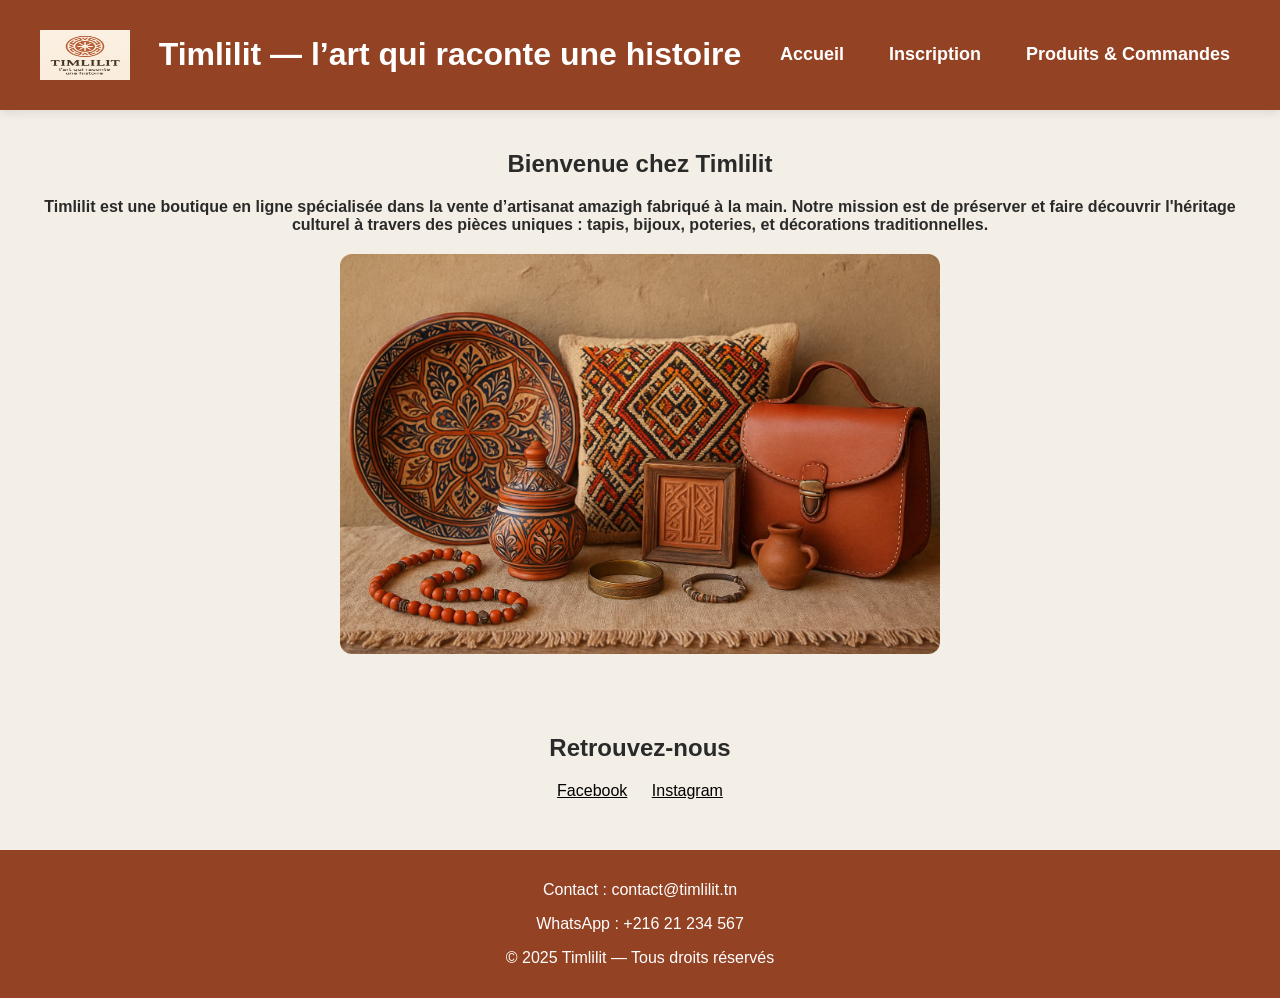
<file: index.html>
<!DOCTYPE html>
<html lang="ang">
<head>
    <meta charset="UTF-8">
    <meta name="viewport" content="width=device-width, initial-scale=1.0">
    <title>Timlilit – Accueil</title>
    <link rel="stylesheet" href="app.css">
</head>

<body>

<header>
    <img src="logo.jpg" alt="Logo Timlilit" class="logo">
    <h1 class="slogan">Timlilit — l’art qui raconte une histoire</h1>

    <nav>
        <ul>
            <li><a href="index.html">Accueil</a></li>
            <li><a href="register.html">Inscription</a></li>
            <li><a href="products.html">Produits & Commandes</a></li>
        </ul>
    </nav>
</header>

<section class="presentation">
    <h2>Bienvenue chez Timlilit</h2>
    <p><strong>Timlilit est une boutique en ligne spécialisée dans la vente d’artisanat amazigh fabriqué à la main.
        Notre mission est de préserver et faire découvrir l'héritage culturel à travers des pièces uniques :
        tapis, bijoux, poteries, et décorations traditionnelles.</strong>
    </p>

    
    <img src="photo.jpg"" alt="Artisanat Amazigh" class="artisanat-img">
</section>

<section class="social">
    <h2>Retrouvez-nous</h2>
    <a href="https://Facebook.com" class="social-link" style="color: black; margin: 0 10px;">Facebook</a>
    <a href="https://Instagram.com" class="social-link" style="color: black; margin: 0 10px;">Instagram</a>
</section>

<footer>
    <p>Contact : contact@timlilit.tn</p>
    <p>WhatsApp : +216 21 234 567</p>
    <p>© 2025 Timlilit — Tous droits réservés</p>
</footer>

</body>
</html>
</file>
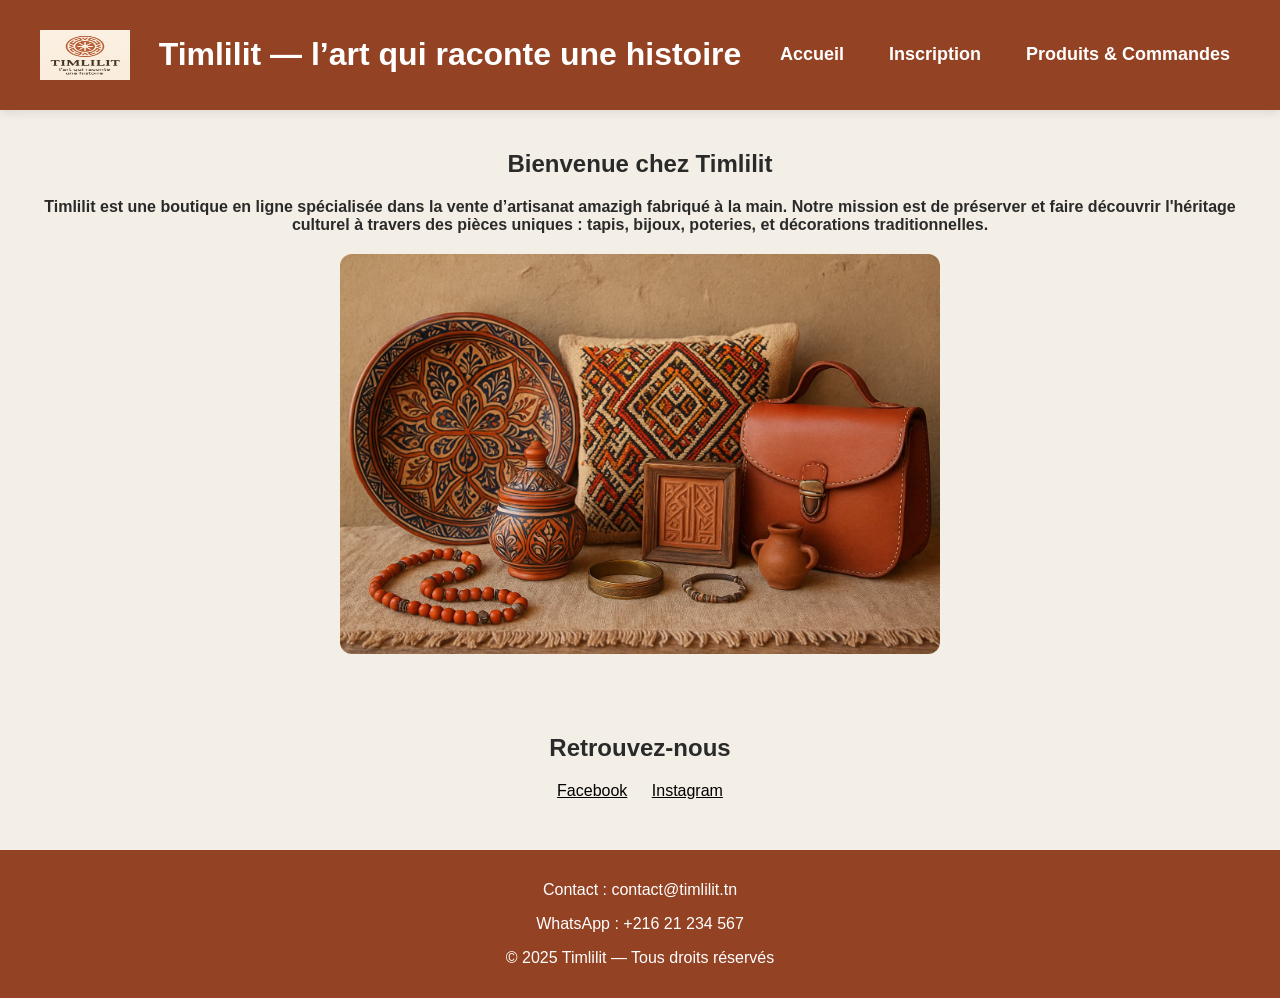
<file: app.html>
<!DOCTYPE html>
<html lang="ang">
<head>
    <meta charset="UTF-8">
    <meta name="viewport" content="width=device-width, initial-scale=1.0">
    <title>Timlilit – Accueil</title>
    <link rel="stylesheet" href="app.css">
</head>

<body>

<header>
    <img src="logo.jpg" alt="Logo Timlilit" class="logo">
    <h1 class="slogan">Timlilit — l’art qui raconte une histoire</h1>

    <nav>
        <ul>
            <li><a href="app.html">Accueil</a></li>
            <li><a href="register.html">Inscription</a></li>
            <li><a href="products.html">Produits & Commandes</a></li>
        </ul>
    </nav>
</header>

<section class="presentation">
    <h2>Bienvenue chez Timlilit</h2>
    <p><strong>Timlilit est une boutique en ligne spécialisée dans la vente d’artisanat amazigh fabriqué à la main.
        Notre mission est de préserver et faire découvrir l'héritage culturel à travers des pièces uniques :
        tapis, bijoux, poteries, et décorations traditionnelles.</strong>
    </p>

    
    <img src="photo.jpg"" alt="Artisanat Amazigh" class="artisanat-img">
</section>

<section class="social">
    <h2>Retrouvez-nous</h2>
    <a href="https://Facebook.com" class="social-link" style="color: black; margin: 0 10px;">Facebook</a>
    <a href="https://Instagram.com" class="social-link" style="color: black; margin: 0 10px;">Instagram</a>
</section>

<footer>
    <p>Contact : contact@timlilit.tn</p>
    <p>WhatsApp : +216 21 234 567</p>
    <p>© 2025 Timlilit — Tous droits réservés</p>
</footer>

</body>
</html>
</file>
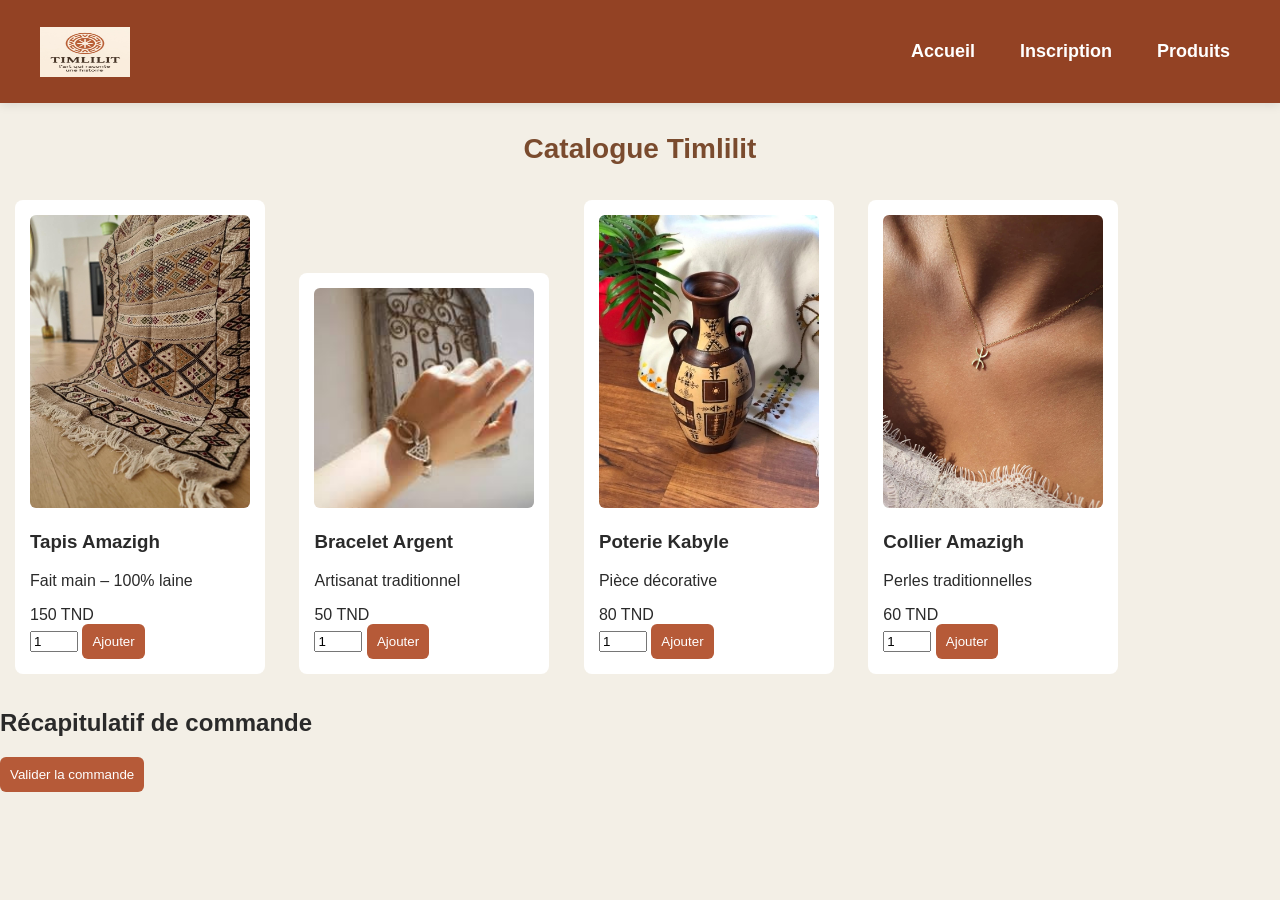
<file: products.html>
<!DOCTYPE html>
<html lang="ang">
<head>
    <meta charset="UTF-8">
    <meta name="viewport" content="width=device-width, initial-scale=1.0">
    <title>Produits _ Timlilit</title>
    <link rel="stylesheet" href="app.css">
    <script defer src="products-cart.js"></script>
</head>
<body>

<header>
    <img src="logo.jpg" class="logo">
    <nav>
        <ul>
            <li><a href="index.html">Accueil</a></li>
            <li><a href="register.html">Inscription</a></li>
            <li><a href="products.html">Produits</a></li>
        </ul>
    </nav>
</header>

<h2 class="page-title">Catalogue Timlilit</h2>

<div class="product">
    <img src="tapis.jpg">
    <h3>Tapis Amazigh</h3>
    <p>Fait main – 100% laine</p>
    
    
    <div class="product-total-price">
        <span class="price-total">150</span> TND
    </div>
    
    <input type="number" min="1" max="99" value="1" class="qty">
    <button class="add">Ajouter</button>
</div>

<div class="product">
    <img src="braclet.jpg">
    <h3>Bracelet Argent</h3>
    <p>Artisanat traditionnel</p>
    
    
    <div class="product-total-price">
        <span class="price-total">50</span> TND
    </div>
    
    <input type="number" min="1" max="99" value="1" class="qty">
    <button class="add">Ajouter</button>
</div>

<div class="product">
    <img src="tohfa.jpg">
    <h3>Poterie Kabyle</h3>
    <p>Pièce décorative</p>
    
    <!-- JUSTE CE PRIX TOTAL QUI CHANGE -->
    <div class="product-total-price">
        <span class="price-total">80</span> TND
    </div>
    
    <input type="number" min="1" max="99" value="1" class="qty">
    <button class="add">Ajouter</button>
</div>

<div class="product">
    <img src="colier.jpg">
    <h3>Collier Amazigh</h3>
    <p>Perles traditionnelles</p>
    
    <!-- JUSTE CE PRIX TOTAL QUI CHANGE -->
    <div class="product-total-price">
        <span class="price-total">60</span> TND
    </div>
    
    <input type="number" min="1" max="99" value="1" class="qty">
    <button class="add">Ajouter</button>
</div>

<h2>Récapitulatif de commande</h2>
<div id="cart"></div>

<div style=" margin: 20px 0;">
    <button id="validateOrder">Valider la commande</button>
</div>

</body>
</html>
</file>
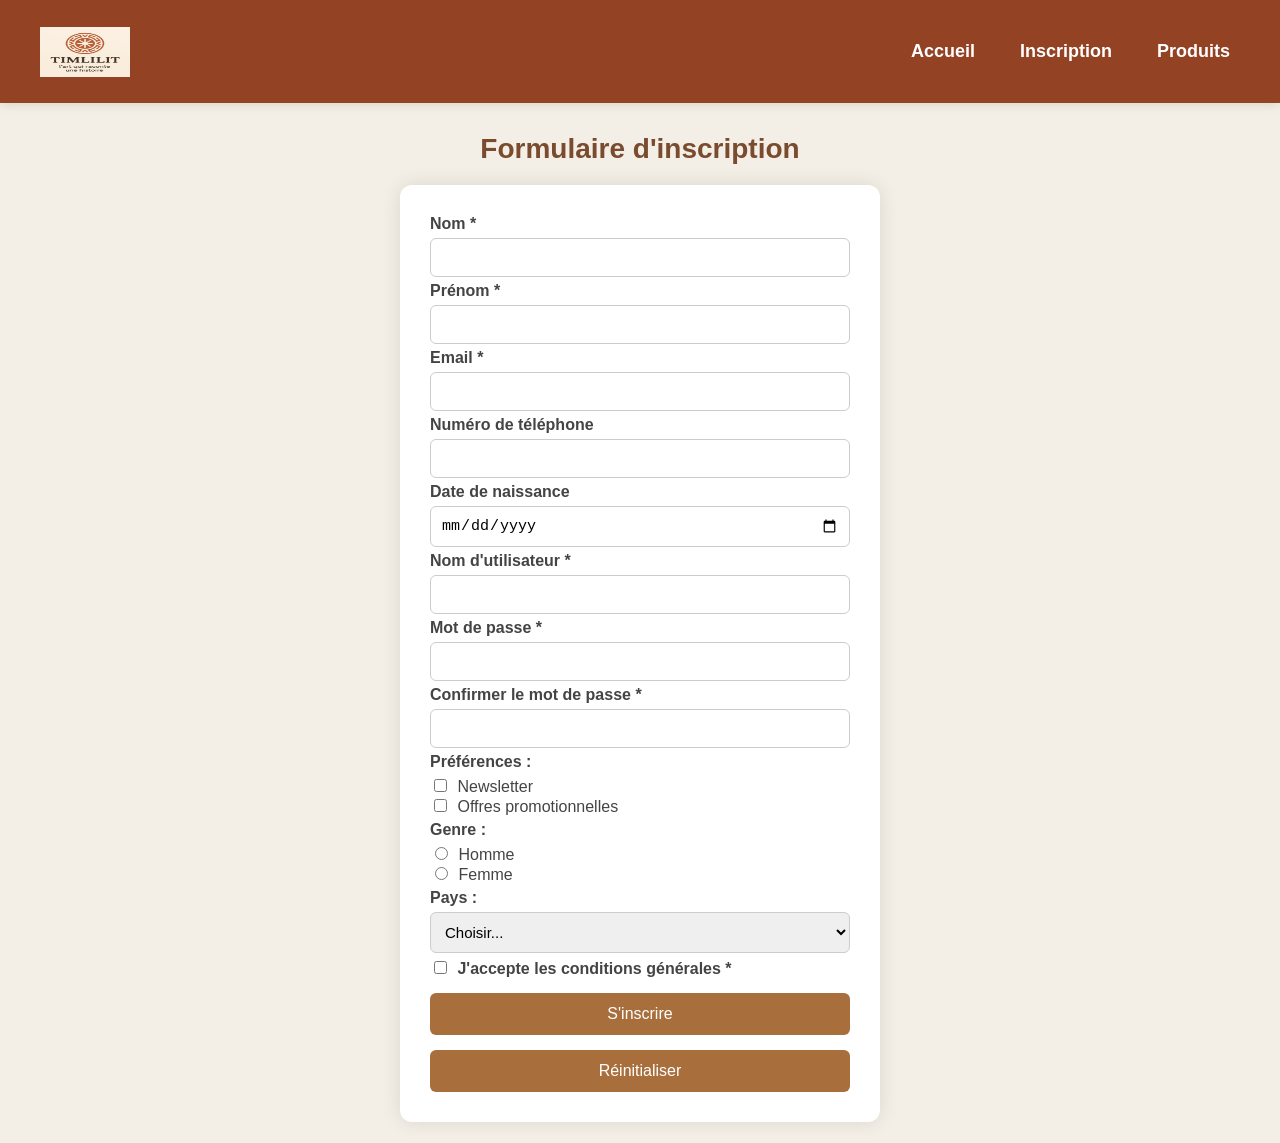
<file: register.html>
<!DOCTYPE html>
<html lang="fr">
<head>
    <meta charset="UTF-8">
    <meta name="viewport" content="width=device-width, initial-scale=1.0">
    <title>Inscription – Timlilit</title>
    <link rel="stylesheet" href="app.css">
    <script defer src="form-validation.js"></script>
</head>
<body>

<header>
    <img src="logo.jpg" class="logo" alt="Logo">
    <nav>
        <ul>
            <li><a href="index.html">Accueil</a></li>
            <li><a href="register.html">Inscription</a></li>
            <li><a href="products.html">Produits</a></li>
        </ul>
    </nav>
</header>

<h2 class="page-title">Formulaire d'inscription</h2>

<form id="registerForm">

    <label>Nom *</label>
    <input type="text" id="nom" required>

    <label>Prénom *</label>
    <input type="text" id="prenom" required>

    <label>Email *</label>
    <input type="email" id="email" required>

    <label>Numéro de téléphone</label>
    <input type="text" id="tel">

    <label>Date de naissance</label>
    <input type="date" id="dateN">

    <label>Nom d'utilisateur *</label>
    <input type="text" id="username" required>

    <label>Mot de passe *</label>
    <input type="password" id="password" required>

    <label>Confirmer le mot de passe *</label>
    <input type="password" id="confirmPassword" required>

       <label>Préférences :</label>
    <div class="checkbox-group">
        <div class="checkbox-line">
            <input type="checkbox" id="newsletter">
            <label for="newsletter" style="font-weight: normal;">Newsletter</label>
        </div>
        <div class="checkbox-line">
            <input type="checkbox" id="promo">
            <label for="promo" style="font-weight: normal;">Offres promotionnelles</label>
        </div>
    </div>

    <label>Genre :</label>
    <div class="radio-group">
        <div class="radio-line">
            <input type="radio" name="genre" value="Homme" id="homme">
            <label for="homme" style="font-weight: normal;">Homme</label>
        </div>
        <div class="radio-line">
            <input type="radio" name="genre" value="Femme" id="femme">
            <label for="femme" style="font-weight: normal;">Femme</label>
        </div>
    </div>

    <label>Pays :</label>
    <select id="pays">
        <option value="">Choisir...</option>
        <option value="TN">Tunisie</option>
        <option value="DZ">Algérie</option>
        <option value="MA">Maroc</option>
    </select>

    <label>
        <input type="checkbox" id="acceptCGV" required>
        J'accepte les conditions générales *
    </label>

    <button type="submit">S'inscrire</button>
    <button type="reset">Réinitialiser</button>

</form>

<div id="message"></div>

</body>
</html>
</file>
<file: app.css>
body {
    font-family: Arial, sans-serif;
    background-color: #F5EDE2;
    margin: 0;
    padding: 0;
    color: #2A2A2A;
}

header {
    background-color: #B65A38;
    padding: 15px;
    color: white;
    text-align: center;
}

.logo {
    width: 90px;
}

nav ul {
    list-style: none;
    padding: 0;
}

nav ul li {
    display: inline-block;
    margin: 10px;
}

nav a {
    color: white;
    text-decoration: none;
    font-weight: bold;
}

.presentation, .social {
    padding: 20px;
    text-align: center;
}

.product {
    background-color: white;
    border-radius: 8px;
    padding: 15px;
    margin: 15px;
    width: 220px;
    display: inline-block;
}

.product img {
    width: 100%;
    border-radius: 6px;
}

button {
    background-color: #B65A38;
    color: white;
    border: none;
    padding: 10px;
    border-radius: 6px;
    cursor: pointer;
}
button:hover {
    background-color: #D6A75A;
}

footer {
    background-color: #934224;
    color: white;
    padding: 15px;
    text-align: center;
    margin-top: 30px;
}
/* ====== RESET ====== */
body {
    margin: 0;
    padding: 0;
    font-family: Arial, sans-serif;
    background: #f3efe6; /* beige doux */
}

/* ====== HEADER ====== */
header {
    display: flex;
    justify-content: space-between;
    align-items: center;
    padding: 15px 40px;
    background: #934224;
    box-shadow: 0 2px 10px rgba(0,0,0,0.1);
}

.logo {
    height: 50px;
}

nav ul {
    list-style: none;
    display: flex;
    gap: 25px;
}

nav ul li a {
    text-decoration: none;
    color:white;
    font-weight: bold;
    font-size: 18px;
}

/* ====== TITRE ====== */
.page-title {
    text-align: center;
    margin-top: 30px;
    color: #7a4b2e;
    font-size: 28px;
    margin-bottom: 20px;
}

/* ====== FORMULAIRE CENTRÉ ====== */
form#registerForm {
    width: 420px;
    background: #fff;
    margin: 10px auto;     /* ⭐ centre horizontalement */
    padding: 30px;
    border-radius: 12px;
    box-shadow: 0 0 20px rgba(0,0,0,0.1);
    display: flex;
    flex-direction: column;
    gap: 5px;  /* espace entre les éléments */
}

/* Texte des labels */
form label {
    font-weight: bold;
    color: #444;
}

/* Champs du formulaire */
form input[type="text"],
form input[type="email"],
form input[type="date"],
form input[type="password"],
form select {
    width: 100%;
    padding: 10px;
    border: 1px solid #ccc;
    border-radius: 6px;
    font-size: 15px;
    box-sizing: border-box;
}

/* Checkboxes & radios inline */
input[type="checkbox"],
input[type="radio"] {
    margin-right: 6px;
}

/* Boutons */
form button {
    margin-top: 10px;
    padding: 12px;
    border: none;
    border-radius: 6px;
    font-size: 16px;
    cursor: pointer;
    background: #a86f3d;
    color: white;
    transition: 0.3s;
}

form button:hover {
    background: #8d5931;
}

/* Message */
#message {
    text-align: center;
    margin-top: 20px;
    font-weight: bold;
}
.artisanat-img {
    width: 50%;
    max-width: 600px;
    display: block;
    margin: 20px auto;
    border-radius: 12px;
}
</file>
